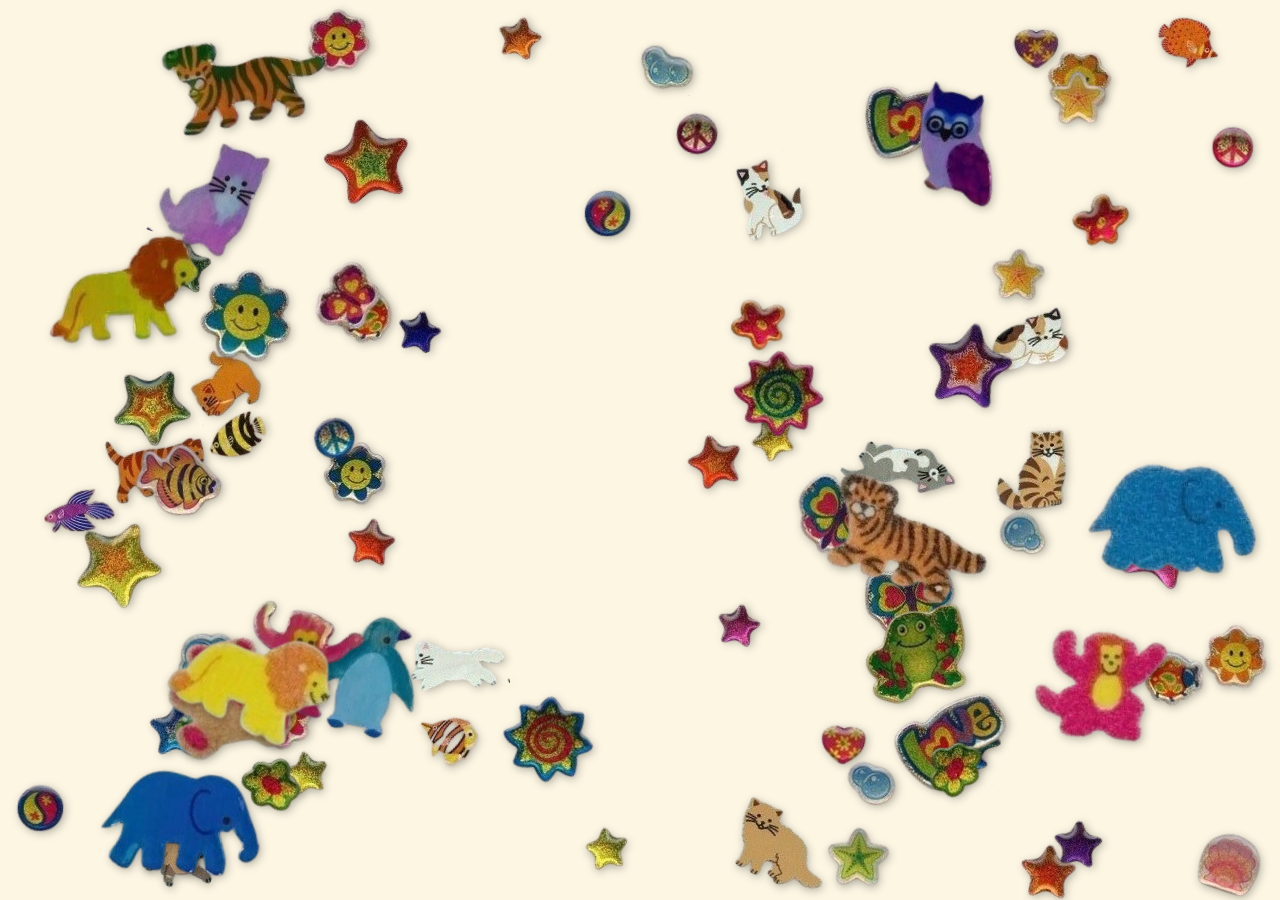
<file: index.html>
<!DOCTYPE html>
<html lang="en">
<head>
    <meta charset="UTF-8">
    <meta name="viewport" content="width=device-width, initial-scale=1.0">
  <!--- Example html/css for you to use! Feel free to just copy paste the entire thing lol. -->
    <title>Sticker Page</title>
    <style>
        body {
            margin: 0;
            padding: 0;
            height: 100vh;
            background: #fdf6e3;
            position: relative;
            overflow: hidden;
        }
        #sticker-container {
            display: flex;
            flex-direction: column;
            position: absolute;
            width: 100%;
            height: 100%;
            overflow: hidden;
        }
        .sticker {
            position: absolute;
            height: auto;
            transform: rotate(var(--rotation));
            z-index: var(--z-index);
            pointer-events: none; /* stickers (hopefully) don't interfere with clicks */
            user-select: none;
            filter: drop-shadow(2px 2px 4px rgba(0,0,0,0.3)); /* sticker shadow, helps make it look a bit more real, feel free to adjust */
        }
    </style>
</head>
<body>

<div id="sticker-container"></div>

<script>
    let stickers = [ /* You'll need to host these yourself! You can use whatever images you want, but there's example stickers included in the repo. 
    You can add more, remove some, whatever you put here is what will show up.*/
        'stickers/sticker1.png', 
        'stickers/sticker2.png',
        'stickers/sticker3.png',
        'stickers/sticker4.png',
        'stickers/sticker5.png',
        'stickers/sticker6.png',
        'stickers/sticker7.png',
        'stickers/sticker8.png',
        'stickers/sticker9.png',
        'stickers/sticker10.png',
        'stickers/sticker11.png',
        'stickers/sticker12.png',
        'stickers/sticker13.png',
        'stickers/sticker14.png',
        'stickers/sticker15.png',
        'stickers/sticker16.png',
        'stickers/sticker17.png',
        'stickers/sticker18.png',
        'stickers/sticker19.png',
        'stickers/sticker20.png',
        'stickers/sticker21.png',
        'stickers/sticker22.png',
        'stickers/sticker23.png',
        'stickers/sticker24.png',
        'stickers/sticker25.png',
        'stickers/sticker26.png',
        'stickers/sticker27.png',
        'stickers/sticker28.png',
        'stickers/sticker29.png',
        'stickers/sticker30.png',
        'stickers/sticker31.png',
        'stickers/sticker32.png',
        'stickers/sticker33.png',
        'stickers/sticker34.png',
        'stickers/sticker35.png',
        'stickers/sticker36.png',
        'stickers/sticker37.png',
        'stickers/sticker38.png',
        'stickers/sticker39.png',
        'stickers/sticker40.png',
        'stickers/sticker41.png',
        'stickers/sticker42.png',
        'stickers/sticker43.png',
        'stickers/sticker44.png',
        'stickers/sticker45.png',
        'stickers/sticker46.png',
        'stickers/sticker47.png',
        'stickers/sticker48.png',
        'stickers/sticker49.png',
        'stickers/sticker50.png',
        'stickers/sticker51.png',
        'stickers/sticker52.png',
        'stickers/sticker53.png',
        'stickers/sticker54.png',
        'stickers/sticker55.png',
        'stickers/sticker56.png',
        'stickers/sticker57.png',
        'stickers/sticker58.png',
        'stickers/sticker59.png',
        'stickers/sticker60.png',
        'stickers/sticker61.png',
        'stickers/sticker62.png',
        'stickers/sticker63.png',
        'stickers/sticker64.png',
        'stickers/sticker65.png',
        'stickers/sticker66.png',
        'stickers/sticker67.png',
        'stickers/sticker68.png',
        'stickers/sticker69.png',
        'stickers/sticker70.png',
        'stickers/sticker71.png',
        'stickers/sticker72.png',
        'stickers/sticker73.png',
        'stickers/sticker74.png',
        'stickers/sticker75.png',
        'stickers/sticker76.png',
        'stickers/sticker77.png',
        'stickers/sticker78.png',
        'stickers/sticker79.png',
        'stickers/sticker80.png',
        'stickers/sticker81.png'
    ];

    const container = document.getElementById('sticker-container');

    stickers.forEach(stickerUrl => {
        const img = document.createElement('img');
        img.src = stickerUrl;
        img.className = 'sticker';

        // Wait until the image is loaded to get its actual size
        img.onload = () => {
            const x = Math.random() * (container.clientWidth - img.width);
            const y = Math.random() * (container.clientHeight - img.height);
            const rotation = `${Math.random() * 60 - 30}deg`;
            img.style.left = `${x}px`;
            img.style.top = `${y}px`;
            img.style.setProperty('--rotation', rotation);
        };

        container.appendChild(img);
    });
</script>

</body>
</html>
</file>
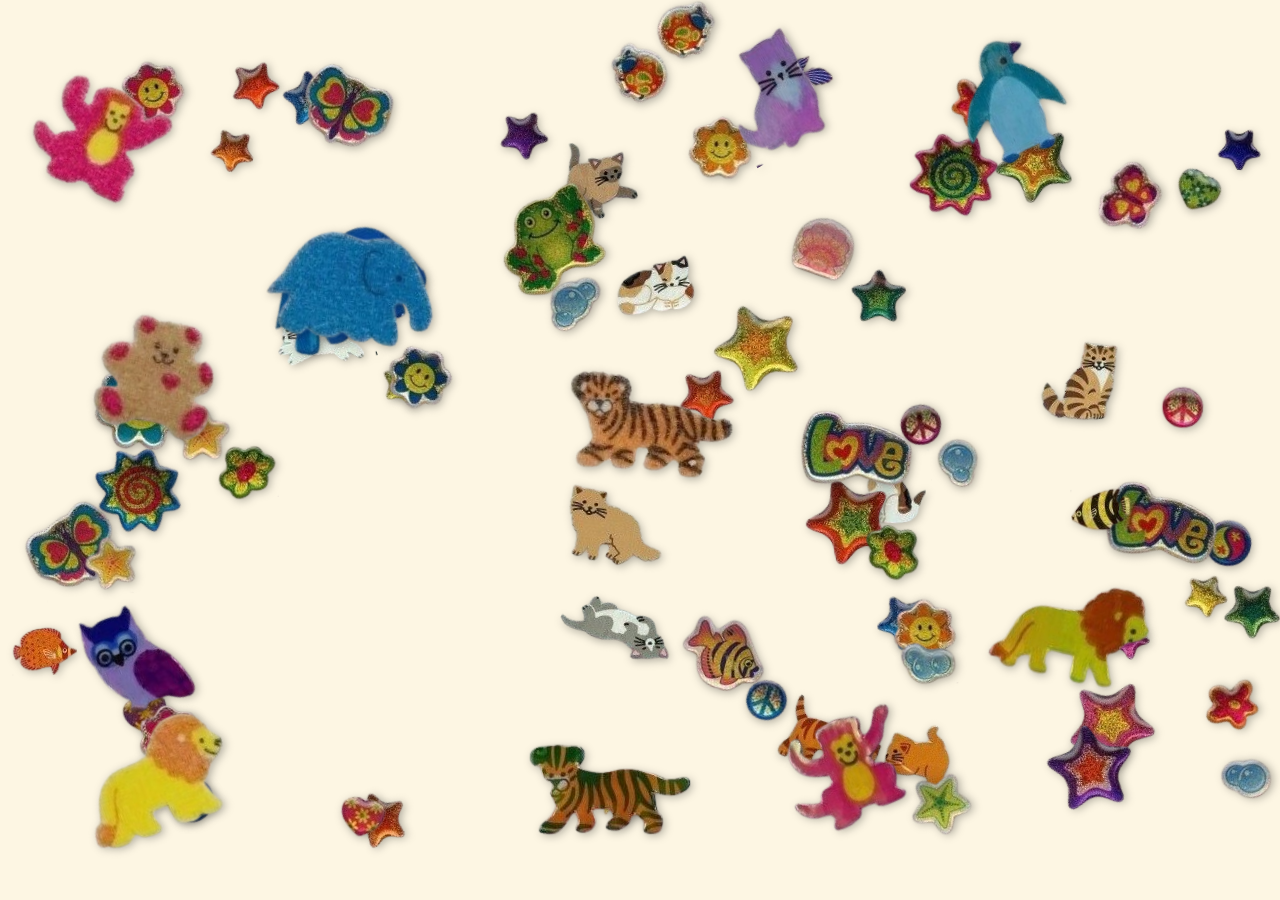
<file: example.html>
<!DOCTYPE html>
<html lang="en">
<head>
    <meta charset="UTF-8">
    <meta name="viewport" content="width=device-width, initial-scale=1.0">
  <!--- Example html/css for you to use! Feel free to just copy paste the entire thing lol. -->
    <title>Sticker Page</title>
    <style>
        body {
            margin: 0;
            padding: 0;
            height: 100vh;
            background: #fdf6e3;
            position: relative;
            overflow: hidden;
        }
        #sticker-container {
            display: flex;
            flex-direction: column;
            position: absolute;
            width: 100%;
            height: 100%;
            overflow: hidden;
        }
        .sticker {
            position: absolute;
            height: auto;
            transform: rotate(var(--rotation));
            z-index: var(--z-index);
            pointer-events: none; /* stickers (hopefully) don't interfere with clicks */
            user-select: none;
            filter: drop-shadow(2px 2px 4px rgba(0,0,0,0.3)); /* sticker shadow, helps make it look a bit more real, feel free to adjust */
        }
    </style>
</head>
<body>

<div id="sticker-container"></div>

<script>
    let stickers = [ /* You'll need to host these yourself! You can use whatever images you want, but there's example stickers included in the repo. 
    You can add more, remove some, whatever you put here is what will show up.*/
        '/stickers/sticker1.png', 
        '/stickers/sticker2.png',
        '/stickers/sticker3.png',
        '/stickers/sticker4.png',
        '/stickers/sticker5.png',
        '/stickers/sticker6.png',
        '/stickers/sticker7.png',
        '/stickers/sticker8.png',
        '/stickers/sticker9.png',
        '/stickers/sticker10.png',
        '/stickers/sticker11.png',
        '/stickers/sticker12.png',
        '/stickers/sticker13.png',
        '/stickers/sticker14.png',
        '/stickers/sticker15.png',
        '/stickers/sticker16.png',
        '/stickers/sticker17.png',
        '/stickers/sticker18.png',
        '/stickers/sticker19.png',
        '/stickers/sticker20.png',
        '/stickers/sticker21.png',
        '/stickers/sticker22.png',
        '/stickers/sticker23.png',
        '/stickers/sticker24.png',
        '/stickers/sticker25.png',
        '/stickers/sticker26.png',
        '/stickers/sticker27.png',
        '/stickers/sticker28.png',
        '/stickers/sticker29.png',
        '/stickers/sticker30.png',
        '/stickers/sticker31.png',
        '/stickers/sticker32.png',
        '/stickers/sticker33.png',
        '/stickers/sticker34.png',
        '/stickers/sticker35.png',
        '/stickers/sticker36.png',
        '/stickers/sticker37.png',
        '/stickers/sticker38.png',
        '/stickers/sticker39.png',
        '/stickers/sticker40.png',
        '/stickers/sticker41.png',
        '/stickers/sticker42.png',
        '/stickers/sticker43.png',
        '/stickers/sticker44.png',
        '/stickers/sticker45.png',
        '/stickers/sticker46.png',
        '/stickers/sticker47.png',
        '/stickers/sticker48.png',
        '/stickers/sticker49.png',
        '/stickers/sticker50.png',
        '/stickers/sticker51.png',
        '/stickers/sticker52.png',
        '/stickers/sticker53.png',
        '/stickers/sticker54.png',
        '/stickers/sticker55.png',
        '/stickers/sticker56.png',
        '/stickers/sticker57.png',
        '/stickers/sticker58.png',
        '/stickers/sticker59.png',
        '/stickers/sticker60.png',
        '/stickers/sticker61.png',
        '/stickers/sticker62.png',
        '/stickers/sticker63.png',
        '/stickers/sticker64.png',
        '/stickers/sticker65.png',
        '/stickers/sticker66.png',
        '/stickers/sticker67.png',
        '/stickers/sticker68.png',
        '/stickers/sticker69.png',
        '/stickers/sticker70.png',
        '/stickers/sticker71.png',
        '/stickers/sticker72.png',
        '/stickers/sticker73.png',
        '/stickers/sticker74.png',
        '/stickers/sticker75.png',
        '/stickers/sticker76.png',
        '/stickers/sticker77.png',
        '/stickers/sticker78.png',
        '/stickers/sticker79.png',
        '/stickers/sticker80.png',
        '/stickers/sticker81.png'
    ];

    const container = document.getElementById('sticker-container');

    stickers.forEach(stickerUrl => {
        const img = document.createElement('img');
        img.src = stickerUrl;
        img.className = 'sticker';

        // Wait until the image is loaded to get its actual size
        img.onload = () => {
            const x = Math.random() * (container.clientWidth - img.width);
            const y = Math.random() * (container.clientHeight - img.height);
            const rotation = `${Math.random() * 60 - 30}deg`;
            img.style.left = `${x}px`;
            img.style.top = `${y}px`;
            img.style.setProperty('--rotation', rotation);
        };

        container.appendChild(img);
    });
</script>

</body>
</html>
</file>
